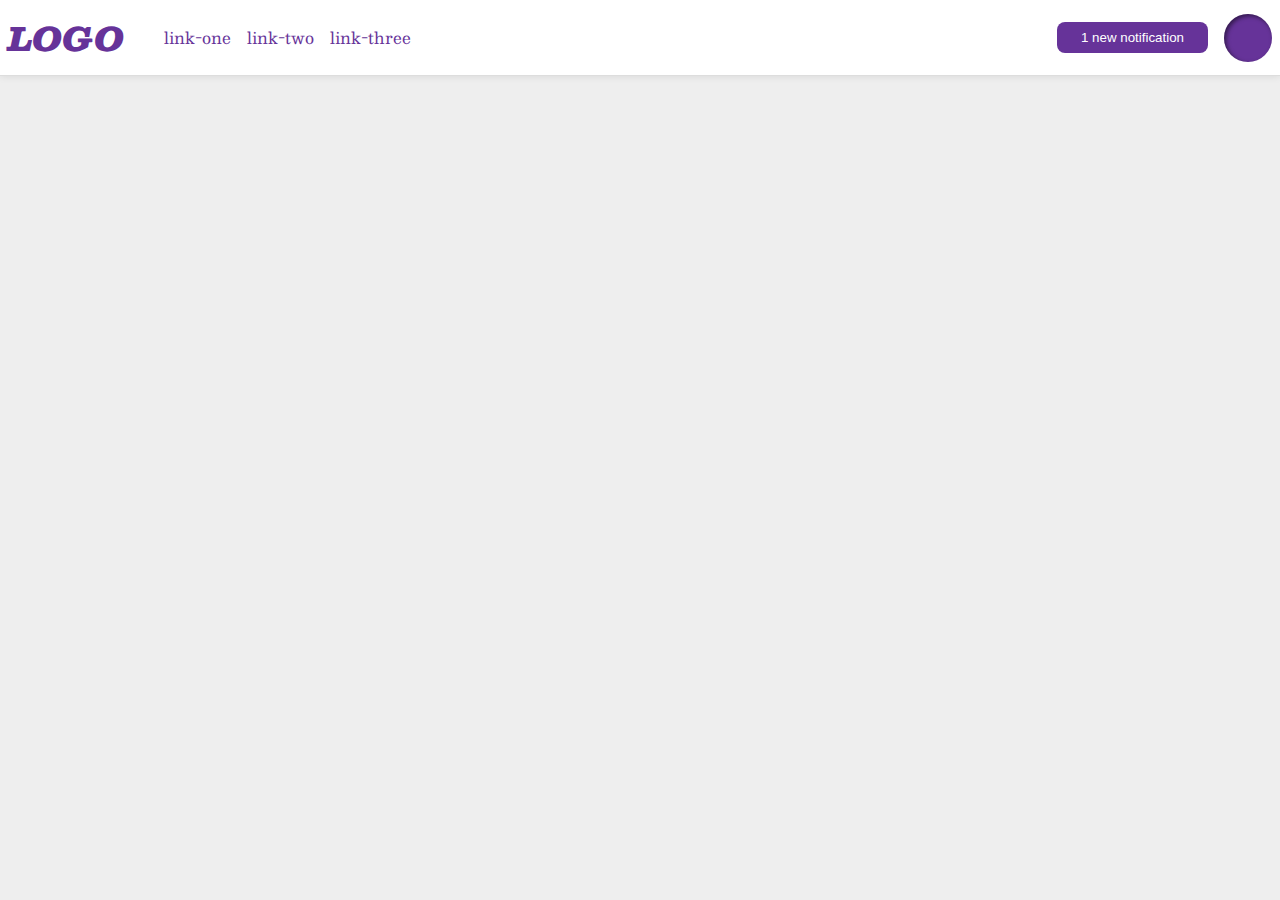
<file: foundations/flex/03-flex-header-2/index.html>
<!DOCTYPE html>
<html lang="en">
  <head>
    <meta charset="UTF-8" />
    <meta http-equiv="X-UA-Compatible" content="IE=edge" />
    <meta name="viewport" content="width=device-width, initial-scale=1.0" />
    <title>Flex Header 2</title>
    <link rel="stylesheet" href="style.css" />
  </head>
  <body>
    <div class="header">
      <div class="left-side">
        <div class="logo">LOGO</div>
        <ul class="links">
          <li><a href="https://google.com">link-one</a></li>
          <li><a href="https://google.com">link-two</a></li>
          <li><a href="https://google.com">link-three</a></li>
        </ul>
      </div>
      <div class="right-side">
        <button class="notifications">1 new notification</button>
        <div class="profile-image"></div>
      </div>
    </div>
  </body>
</html>
</file>
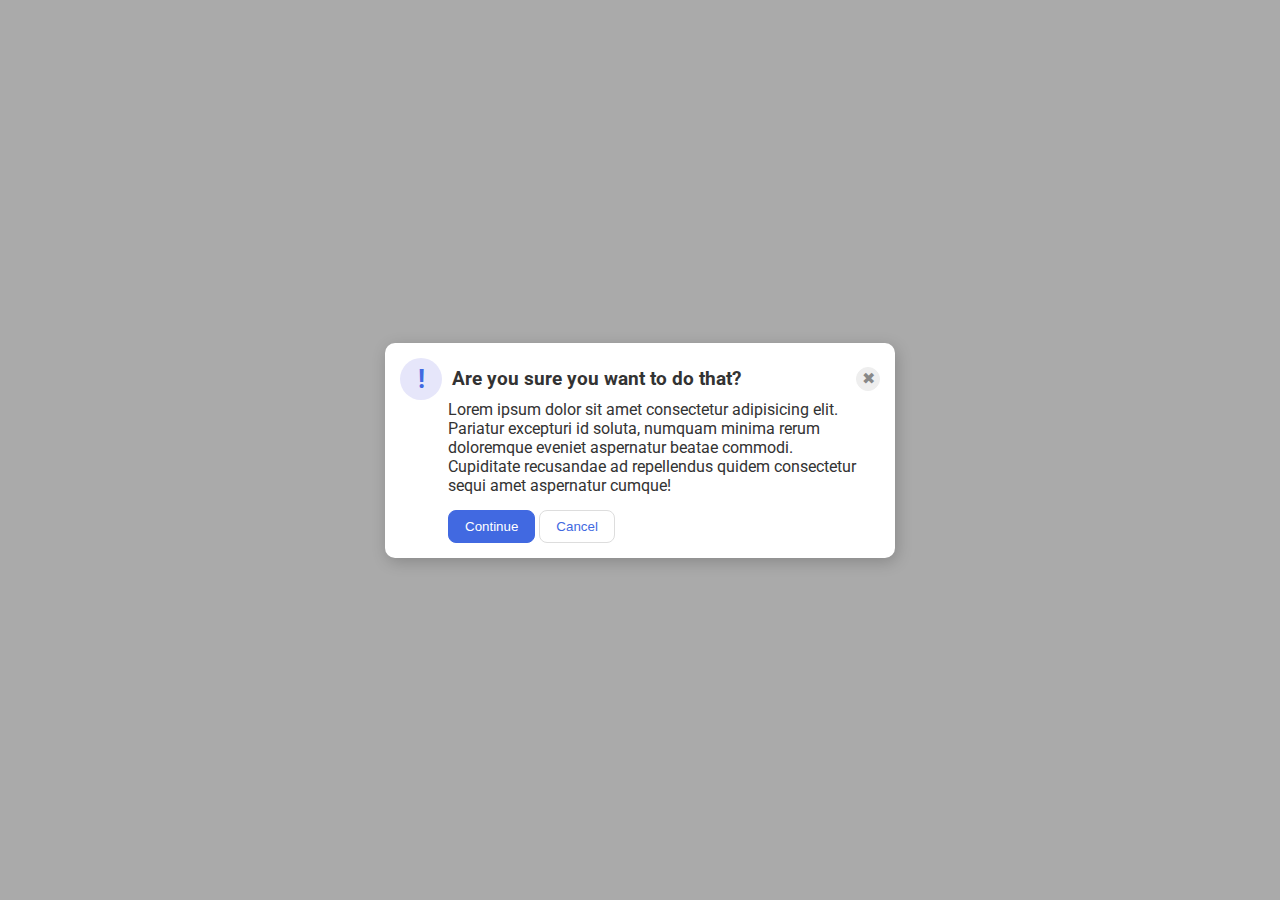
<file: foundations/flex/05-flex-modal/index.html>
<!DOCTYPE html>
<html lang="en">
  <head>
    <meta charset="UTF-8" />
    <meta http-equiv="X-UA-Compatible" content="IE=edge" />
    <meta name="viewport" content="width=device-width, initial-scale=1.0" />
    <link rel="stylesheet" href="style.css" />
    <title>Modal</title>
  </head>
  <body>
    <div class="modal">
      <div class="top">
        <div class="icon">!</div>
        <div class="header">Are you sure you want to do that?</div>
        <button class="close-button">✖</button>
      </div>

      <div class="bottom">
        <div class="text">
          Lorem ipsum dolor sit amet consectetur adipisicing elit. Pariatur
          excepturi id soluta, numquam minima rerum doloremque eveniet
          aspernatur beatae commodi. Cupiditate recusandae ad repellendus quidem
          consectetur sequi amet aspernatur cumque!
        </div>
        <button class="continue">Continue</button>
        <button class="cancel">Cancel</button>
      </div>
    </div>
  </body>
</html>
</file>
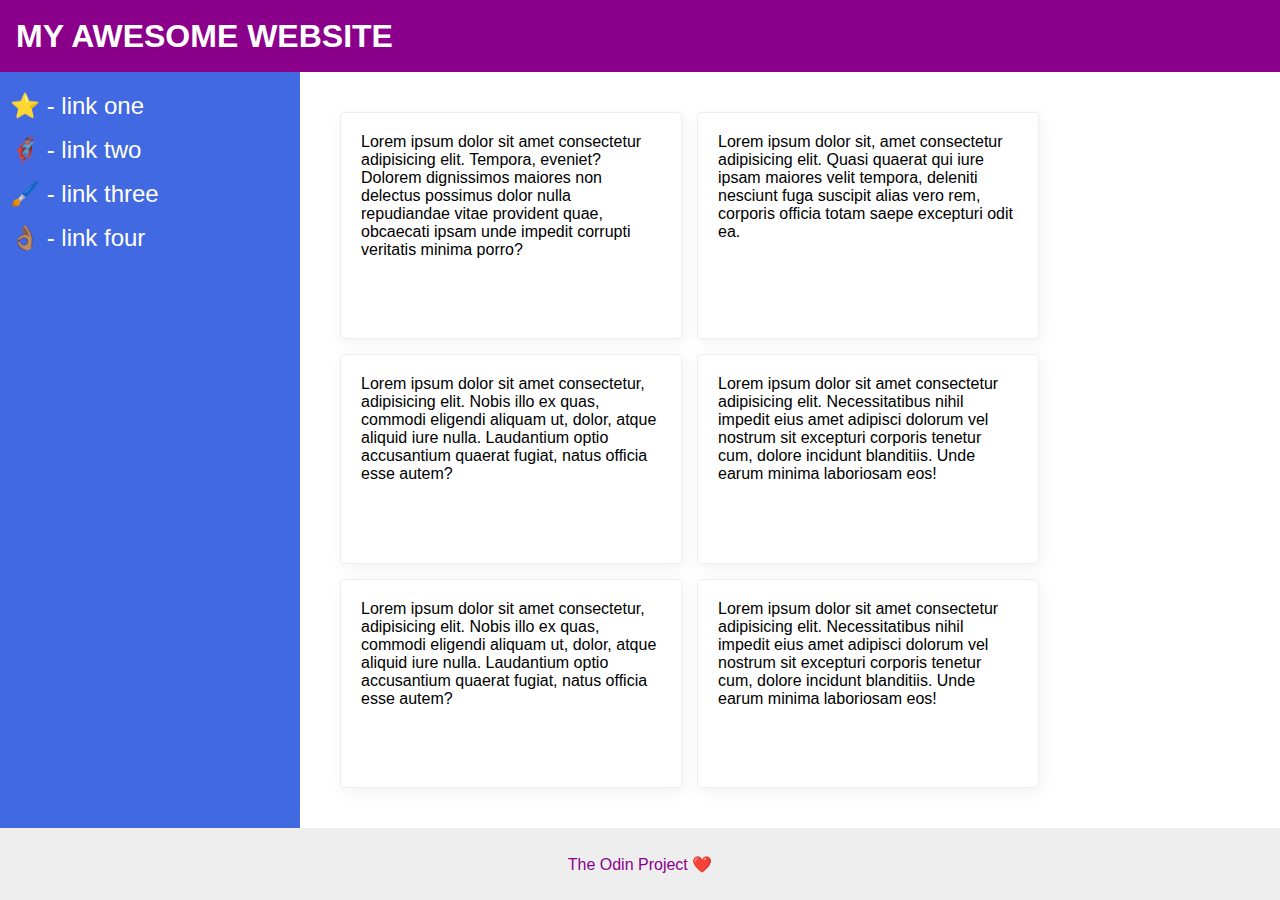
<file: foundations/flex/07-flex-layout-2/index.html>
<!DOCTYPE html>
<html lang="en">
  <head>
    <meta charset="UTF-8" />
    <meta http-equiv="X-UA-Compatible" content="IE=edge" />
    <meta name="viewport" content="width=device-width, initial-scale=1.0" />
    <title>The Holy Grail</title>
    <link rel="stylesheet" href="style.css" />
  </head>
  <body>
    <div class="header">MY AWESOME WEBSITE</div>

    <div class="content-container">
      <div class="sidebar">
        <ul>
          <li><a href="#">⭐ - link one</a></li>
          <li><a href="#">🦸🏽‍♂️ - link two</a></li>
          <li><a href="#">🖌️ - link three</a></li>
          <li><a href="#">👌🏽 - link four</a></li>
        </ul>
      </div>

      <div class="card-container">
        <div class="card">
          Lorem ipsum dolor sit amet consectetur adipisicing elit. Tempora,
          eveniet? Dolorem dignissimos maiores non delectus possimus dolor nulla
          repudiandae vitae provident quae, obcaecati ipsam unde impedit
          corrupti veritatis minima porro?
        </div>
        <div class="card">
          Lorem ipsum dolor sit, amet consectetur adipisicing elit. Quasi
          quaerat qui iure ipsam maiores velit tempora, deleniti nesciunt fuga
          suscipit alias vero rem, corporis officia totam saepe excepturi odit
          ea.
        </div>
        <div class="card">
          Lorem ipsum dolor sit amet consectetur, adipisicing elit. Nobis illo
          ex quas, commodi eligendi aliquam ut, dolor, atque aliquid iure nulla.
          Laudantium optio accusantium quaerat fugiat, natus officia esse autem?
        </div>
        <div class="card">
          Lorem ipsum dolor sit amet consectetur adipisicing elit.
          Necessitatibus nihil impedit eius amet adipisci dolorum vel nostrum
          sit excepturi corporis tenetur cum, dolore incidunt blanditiis. Unde
          earum minima laboriosam eos!
        </div>
        <div class="card">
          Lorem ipsum dolor sit amet consectetur, adipisicing elit. Nobis illo
          ex quas, commodi eligendi aliquam ut, dolor, atque aliquid iure nulla.
          Laudantium optio accusantium quaerat fugiat, natus officia esse autem?
        </div>
        <div class="card">
          Lorem ipsum dolor sit amet consectetur adipisicing elit.
          Necessitatibus nihil impedit eius amet adipisci dolorum vel nostrum
          sit excepturi corporis tenetur cum, dolore incidunt blanditiis. Unde
          earum minima laboriosam eos!
        </div>
      </div>
    </div>

    <div class="footer">The Odin Project ❤️</div>
  </body>
</html>
</file>
<file: foundations/flex/03-flex-header-2/style.css>
/* this is some magical font-importing.  
you'll learn about it later. */
@import url("https://fonts.googleapis.com/css2?family=Besley:ital,wght@0,400;1,900&display=swap");

body {
  margin: 0;
  background: #eee;
  font-family: Besley, serif;
}

.header {
  background: white;
  border-bottom: 1px solid #ddd;
  box-shadow: 0 0 8px rgba(0, 0, 0, 0.1);
}

.profile-image {
  background: rebeccapurple;
  box-shadow: inset 2px 2px 4px rgba(0, 0, 0, 0.5);
  border-radius: 50%;
  width: 48px;
  height: 48px;
}

.logo {
  color: rebeccapurple;
  font-size: 32px;
  font-weight: 900;
  font-style: italic;
}

button {
  border: none;
  border-radius: 8px;
  background: rebeccapurple;
  color: white;
  padding: 8px 24px;
}

a {
  /* this removes the line under our links */
  text-decoration: none;
  color: rebeccapurple;
}

ul {
  list-style-type: none;
}

/*  Solution  */

.header {
  display: flex;
  justify-content: space-between;
  align-items: center;
}

.left-side {
  display: flex;
  justify-content: center;
  align-items: center;
  padding: 8px;
}

.links {
  display: flex;
  gap: 16px;
}

.right-side {
  display: flex;
  align-items: center;
  justify-content: center;
  gap: 16px;
  padding: 8px;
}
</file>
<file: foundations/flex/05-flex-modal/style.css>
@import url("https://fonts.googleapis.com/css2?family=Roboto:wght@400;700&display=swap");

html,
body {
  height: 100%;
}

body {
  font-family: Roboto, sans-serif;
  margin: 0;
  background: #aaa;
  color: #333;
  /* I'll give you this one for free lol */
  display: flex;
  align-items: center;
  justify-content: center;
}

.modal {
  background: white;
  width: 480px;
  border-radius: 10px;
  box-shadow: 2px 4px 16px rgba(0, 0, 0, 0.2);
}

.icon {
  color: royalblue;
  font-size: 26px;
  font-weight: 700;
  background: lavender;
  width: 42px;
  height: 42px;
  border-radius: 50%;
  display: flex;
  align-items: center;
  justify-content: center;
}

.close-button {
  background: #eee;
  border-radius: 50%;
  color: #888;
  font-weight: 400;
  font-size: 16px;
  height: 24px;
  width: 24px;
  display: flex;
  align-items: center;
  justify-content: center;
  border: 1px solid #eee;
  padding: 0;
}

button {
  cursor: pointer;
  padding: 8px 16px;
  border-radius: 8px;
}

button.continue {
  background: royalblue;
  border: 1px solid royalblue;
  color: white;
}

button.cancel {
  background: white;
  border: 1px solid #ddd;
  color: royalblue;
}

/* Solution 

- The blue icon is aligned to the left.
- There is equal space on either side of the icon (the gaps between the icon and the edge of the card, and the icon and the text, are the same).
- There is padding around the edge of the modal.
- The header, text, and buttons are aligned with each other.
- The header is bold and a slightly larger text-size than the text.
- The close button is vertically aligned with the header, and aligned in the top-right of the card.

*/

.modal {
  display: flex;
  flex-direction: column;
  padding: 15px;
}

.top {
  display: flex;
  gap: 10px;
  align-items: center;
}

.top .header {
  margin-right: auto;
  font-size: larger;
  font-weight: bold;
}

.bottom {
  display: flex wrap;
  justify-content: center;
  align-items: center;
  padding: 0 5% 0 10%;
}

.bottom .text {
  padding: 0 0 15px 0;
}
</file>
<file: foundations/flex/07-flex-layout-2/style.css>
body {
  font-family: -apple-system, BlinkMacSystemFont, "Segoe UI", Roboto, Oxygen,
    Ubuntu, Cantarell, "Open Sans", "Helvetica Neue", sans-serif;
  margin: 0;
  min-height: 100vh;
}

.header {
  height: 72px;
  background: darkmagenta;
  color: white;
}

.footer {
  height: 72px;
  background: #eee;
  color: darkmagenta;
}

.sidebar {
  width: 300px;
  background: royalblue;
  box-sizing: border-box;
}

.card {
  border: 1px solid #eee;
  box-shadow: 2px 4px 16px rgba(0, 0, 0, 0.06);
  border-radius: 4px;
}

/* Solution  

### Self Check
- The header text is size 32px and weight 900.
- The header text is vertically centered and 16px from the edge of the screen.
- The footer is pushed to the bottom of the screen (the footer may go _below_ the bottom of the screen if the content of the 'cards' section 
overflows and/or if your screen is shorter).
- The footer text is centered horizontally and vertically.
- The sidebar and cards take up all available space above the footer.
- The sidebar is 300px wide (and it doesn't shrink).
- The sidebar links are size 24px, are white, and do not have the underline text decoration.
- The sidebar has 16px padding.
- There is 48px padding around the 'cards' section.
- The cards are arranged horizontally, but wrap to multiple lines when they run out of room on the page.


*/

body {
  display: flex;
  flex-direction: column;
}

.content-container {
  display: flex;
  flex: 1;
}

.header,
.footer {
  display: flex;
  align-items: center;
}

.header {
  font-size: 32px;
  font-weight: 900;
  padding: 0 16px;
}

.sidebar {
  width: 300px;
  flex-shrink: 0;
}

ul {
  list-style: none;
  color: white;
  font-size: 24px;
  margin: 0;
  padding: 20px 0 0 10px;
}

li {
  margin-bottom: 16px;
}
a {
  text-decoration: none;
  color: white;
  font-size: 24px;
}

.card-container {
  display: flex;
  flex-wrap: wrap;
  padding: 40px;
  gap: 15px;
}
.card {
  width: 300px;
  padding: 20px;
}

.footer {
  justify-content: center;
}
</file>
